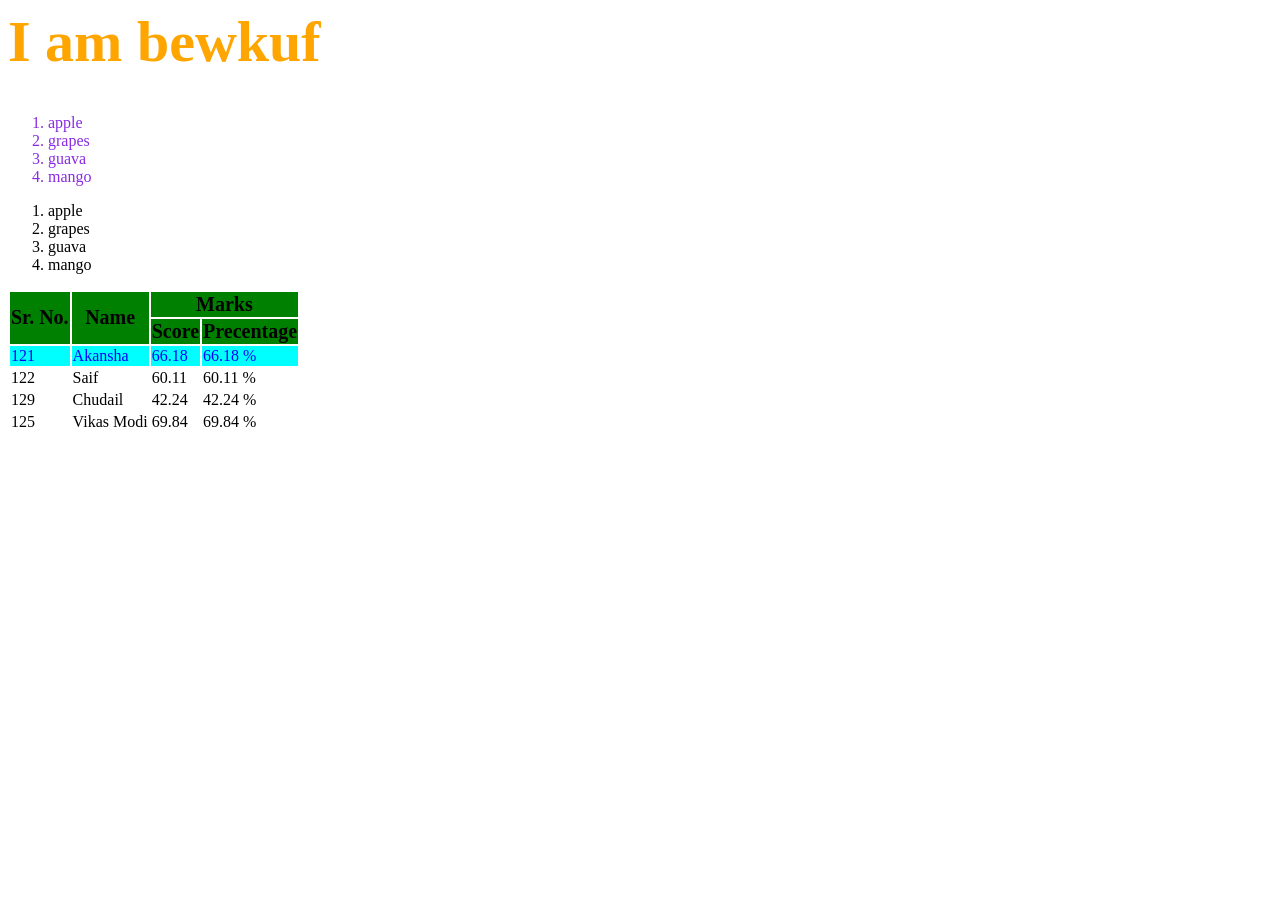
<file: about.html>
<html>

<head>
    <title>web development</title>
</head>

<body> 
    <h1 style="color: orange; font-size: 58px;">I am bewkuf</h1>
    <ul style="list-style-type:decimal; color:blueviolet; font-family: Georgia, 'Times New Roman', Times, serif;">
        <li>apple</li>
        <li>grapes</li>
        <li>guava</li>
        <li>mango</li>
    </ul>
    <ol>
        <li>apple</li>
        <li>grapes</li>
        <li>guava</li>
        <li>mango</li>
    </ol>
    <table>
        <thead style="background-color:green; font-size:20px">
            <tr>
                <th rowspan="2">Sr. No.</th>
                <th rowspan="2">Name</th>
                <th colspan="2">Marks</th>
            </tr>
            <tr>
                <th>Score</th>
                <th>Precentage</th>
            </tr>
        </thead>
        <tbody>
            <tr style="color: blue;background-color:aqua">
                <td>121</td>
                <td>Akansha</td>
                <td>66.18</td>
                <td>66.18 %</td>
            </tr>
            <tr>
                <td>122</td>
                <td>Saif</td>
                <td>60.11</td>
                <td>60.11 %</td>
            </tr>
            <tr>
                <td>129</td>
                <td>Chudail</td>
                <td>42.24</td>
                <td>42.24 %</td>
            </tr>
            <tr>
                <td>125</td>
                <td>Vikas Modi</td>
                <td>69.84</td>
                <td>69.84 %</td>
            </tr>
        </tbody>
    </table>
</body>

</html>
</file>
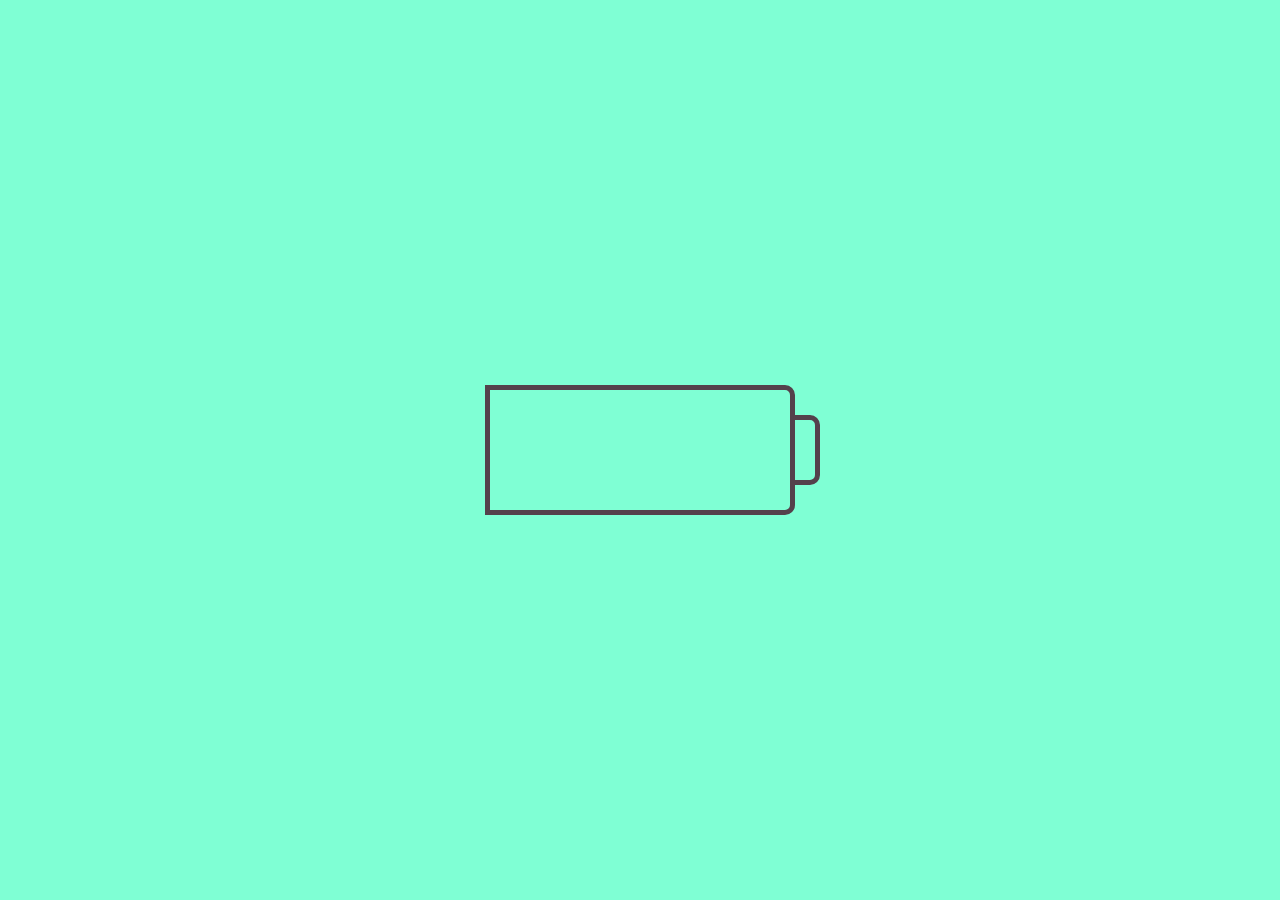
<file: battery charger.html>
<!DOCTYPE html>
<html lang="en">
<head>
    <meta charset="UTF-8">
    <meta http-equiv="X-UA-Compatible" content="IE=edge">
    <meta name="viewport" content="width=device-width, initial-scale=1.0">
    <title>Battery Charging</title>
    <link rel="stylesheet" href="battery charger.css">
</head>
<body>
    <div id="cool">
        <div class="battery"></div>
    </div>
</body>
</html>
</file>
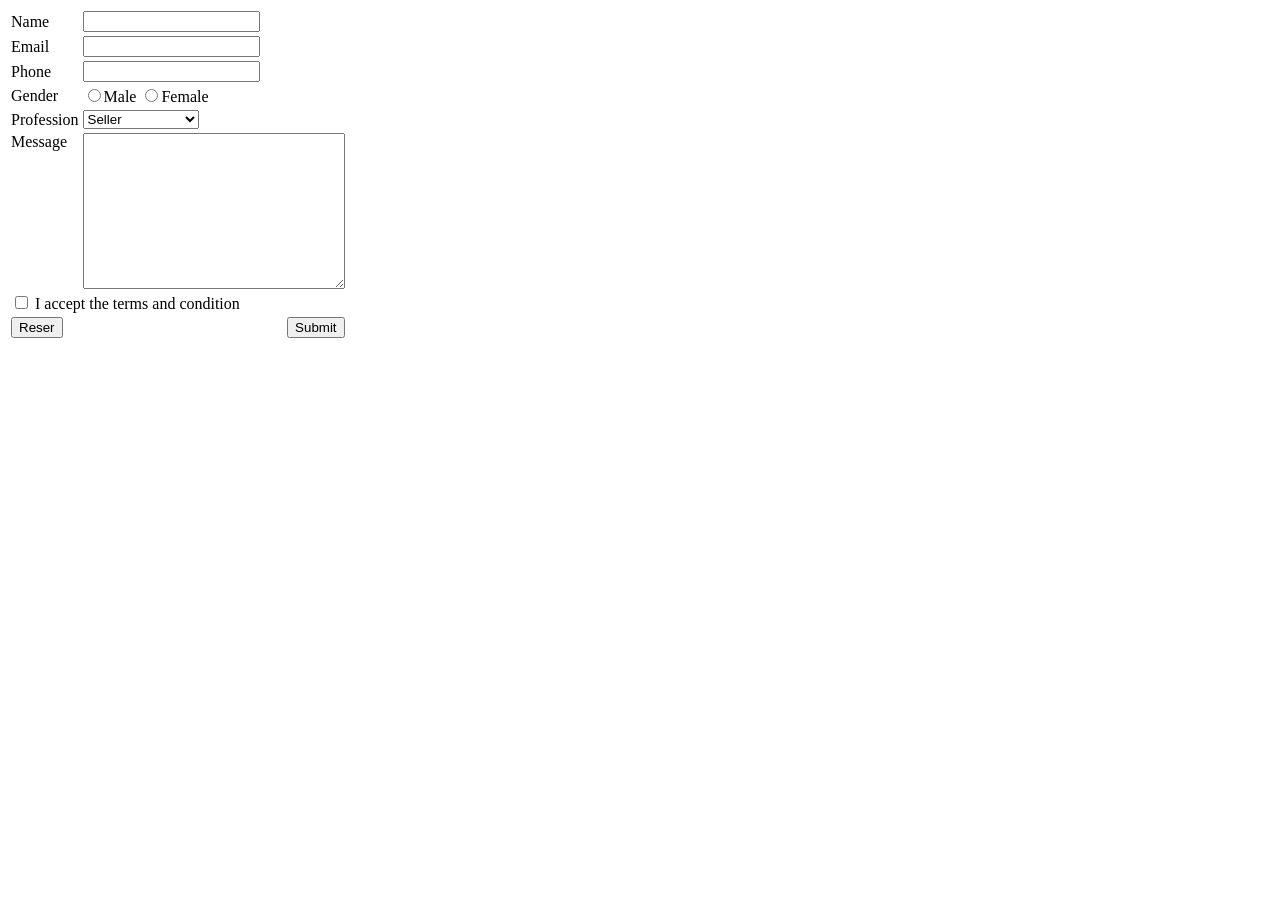
<file: contact form.html>
<html>
    <head>
        <title>Contact form</title>
    </head>
    <body>
        <form action="/" method="get">
            <table>
                <tbody>
                    <tr>
                        <td><label for="name">Name</label></td>
                        <td><input type="text" name="name" id="name" required></td>
                    </tr>
                    <tr>
                        <td><label for="email">Email</label></td>
                        <td><input type="email" name="email" id="email"></td>
                    </tr>
                    <tr>
                        <td><label for="phone">Phone</label></td>
                        <td><input type="tel" name="phone" id="phone" minlength="10" maxlength="10" required></td>
                    </tr>
                    <tr>
                        <td><label for=>Gender</label></td>
                        <td>
                            <input type="radio" name="gender" id="male">Male
                            <input type="radio" name="gender" id="female">Female
                        </td>
                    </tr>
                    <tr>
                        <td><label for="profession">Profession</label></td>
                        <td>
                            <select name="profession" id="profession">
                                <option value="seller">Seller</option>
                                <option value="shopkeeper">Shopkeeper</option>
                                <option value="student">Student</option>
                                <option value="house husband">House husband</option>
    
                            </select>
                        </td>
                    </tr>
                    <tr style="vertical-align: top;">
                        <td>
                            <label for="message">Message</label>
                        </td>
                        <td>
                            <textarea name="message" id="message" cols="30" rows="10"></textarea>
                        </td>
                    </tr>
                    <tr>
                        <td colspan="2">
                            <input type="checkbox" name="tnc" id="tnc">
                            <label for="tnc">I accept the terms and condition</label>
                        </td>
                    </tr>
                    <tr>
                        <td>
                            <button type="reset">Reser</button>
                        </td>
                        <td style="text-align: right;">
                            <button type="submit">Submit</button>
                        </td>
                    </tr>
                </tbody>
            </table>
        </form>
    </body>

</html>
</file>
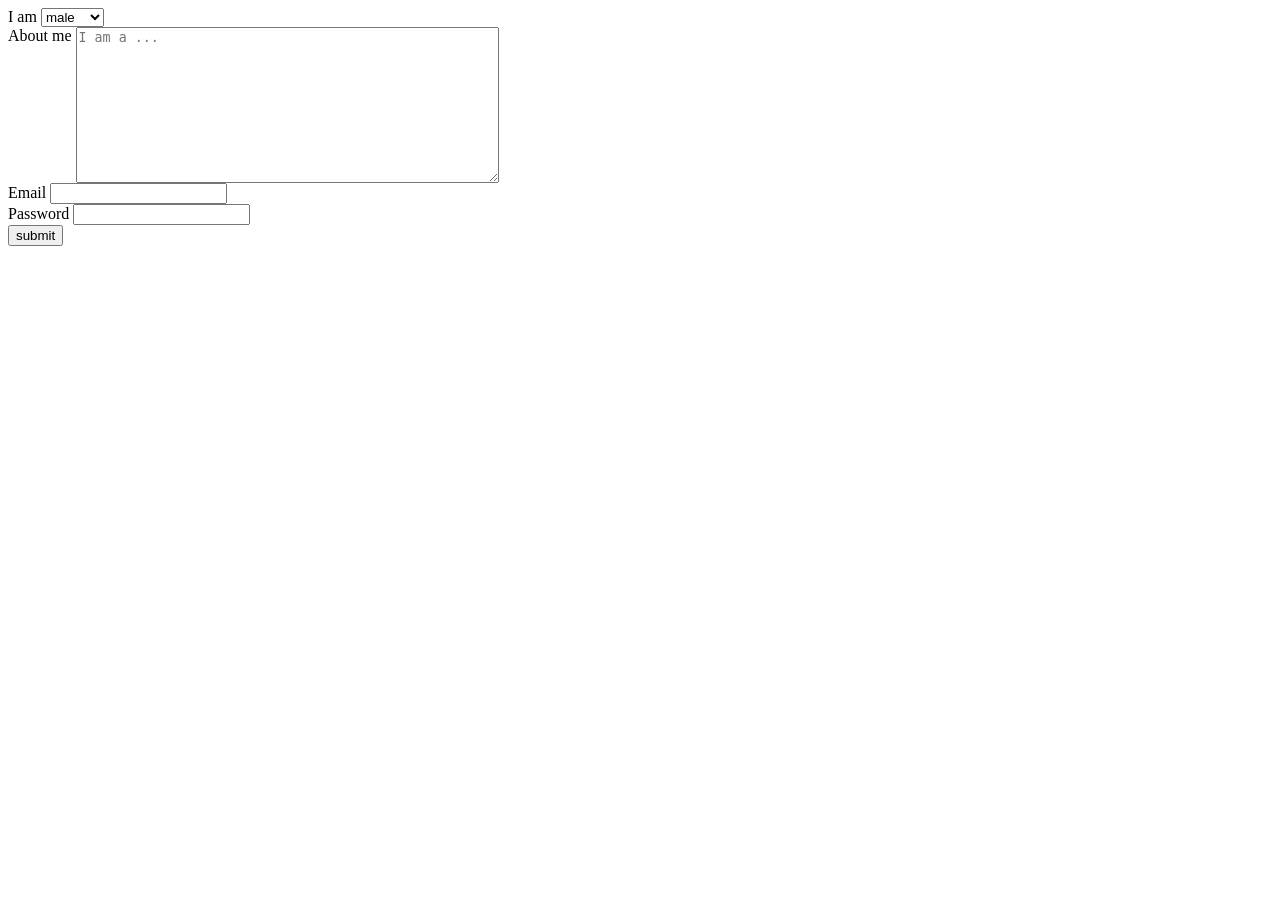
<file: form.html>
<html>
    <head>
        <title>Forms and Inputs</title>
    </head>
    <body>
        <form action="/" method="get">
            <!-- <div>
                <label for="name">Name</label>
                <input type="text" name="name" id="name">
            </div>
            <div>
                <label for="age">Age</label>
                <input type="number" name="age" id="age" min="18" max="35">
            </div>
            <div>
                <label for="date">Date</label>
                <input type="date" name="name" id="date">
            </div>
            <div>
                <label for="month">Month</label>
                <input type="month" name="month" id="month">
            </div>
            <div>
                <label for="week">Week</label>
                <input type="week" name="week" id="week">
            </div>
            <div>
                <label>Select Favorite Fruit</label>
                <input type="radio" name="any" id="apple">apple
                <input type="radio" name="any" id="banana">banana
                <input type="radio" name="any" id="grapes">grapes
            </div>

            <div>
                <label>Select Favorite Fruit</label>
                <input type="checkbox" name="any" id="apple">apple
                <input type="checkbox" name="any" id="banana">banana
                <input type="checkbox" name="any" id="grapes">grapes
            </div>
            <div>
                <label for="color">Select Favorite color</label>
                <input type="color" name="color" id="color" value="#ea1232">
            </div>
            <div>
                <label for="color">Select Favorite color</label>
                <input type="color" name="color" id="color" value="#4a1232">
            </div> -->
            <div>
                <label for="gender">I am</label>
                <select name="gender" id="gender">
                    <option value="male">male</option>
                    <option value="female">female</option>
                </select>
            </div>
            <div>
                <label for="about">About me</label>
                <textarea name="about" id="about" cols="50" rows="10" style="vertical-align:top;" placeholder="I am a ..." minlength="20" maxlength="55" required></textarea>
            </div>
            <div>
                <label for="email">Email</label>
                <input type="email" name="email" id="email">
            </div>
            <div>
                <label for="password">Password</label>
                <input type="password" name="password" id="password">
            </div>
            <div>
                <input type="submit" value="submit">
            </div>
        </form>
    </body>
 </html>
</file>
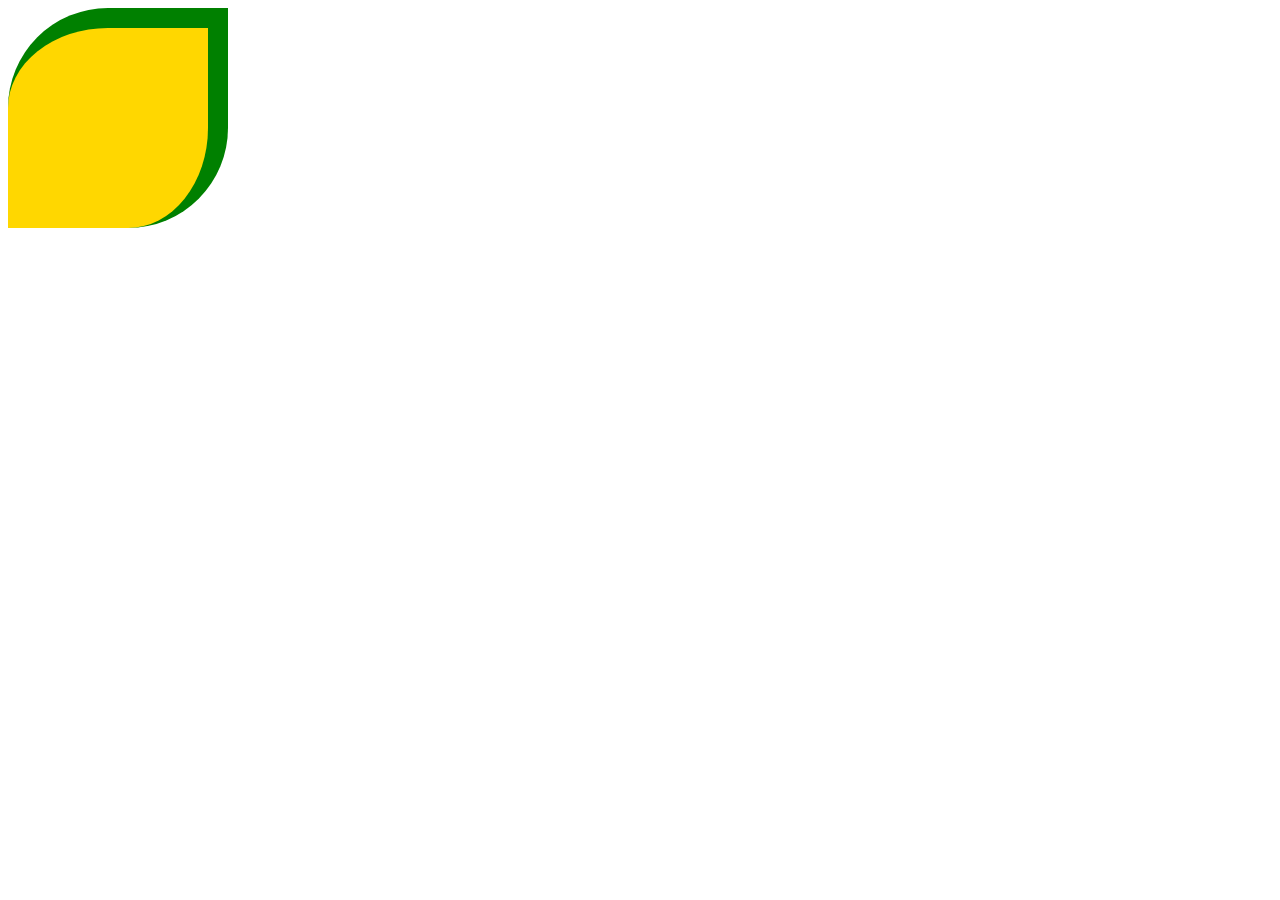
<file: service.html>
<html>
    <head>
        <title>
            Introduction to CSS
        </title>
        <link rel="stylesheet" href="service.css">
    </head>
    <body>
        <div id="any">
        </div>
    </body>
</html>
</file>
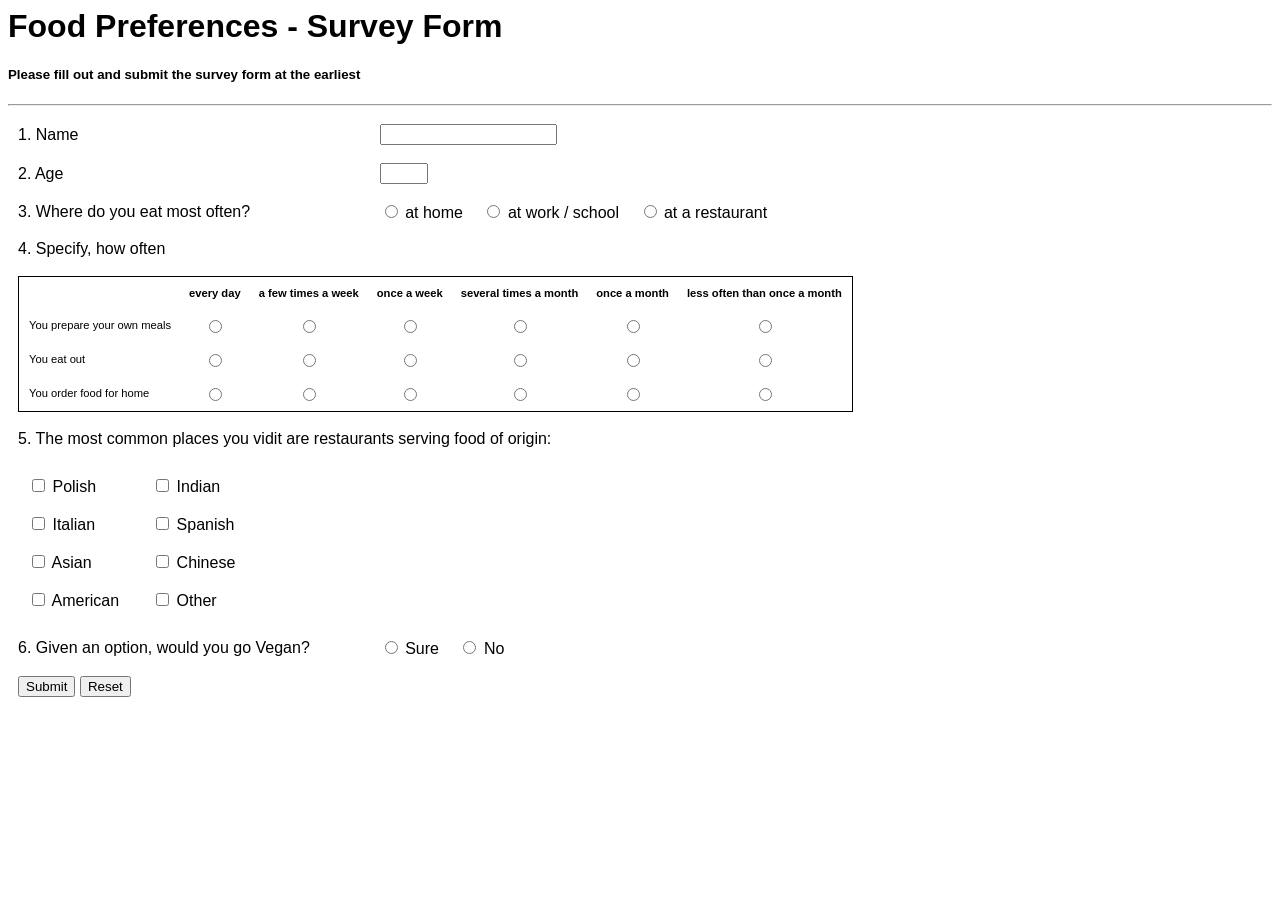
<file: survey form.html>
<html>
    <head>
        <title>
            Food Preferences - Survey Form
        </title>
        <link rel="stylesheet" href="survey form.css">
    </head>
    <body>
        <h1>Food Preferences - Survey Form</h1>
        <h5>Please fill out and submit the survey form at the earliest</h5>
        <hr>
        <form action="/" method="post">
            <table>
                <tr>
                    <td>1. Name </td>
                    <td><input type="text" name="user"></td>
                </tr>
                <tr>
                    <td>2. Age</td>
                    <td><input type="number" name="age" min="15" max="99"></td>
                </tr>
                <tr>
                    <td>3. Where do you eat most often?</td>
                    <td>
                        <input type="radio" name="location" id="home">
                        <label for="home">at home</label>

                        <input type="radio" name="location" id="work_or_school">
                        <label for="work_or_school">at work / school</label>

                        <input type="radio" name="location" id="restaurant">
                        <label for="restaurant">at a restaurant</label>
                    </td>
                </tr>
                <tr>
                    <td colspan="2">
                        4. Specify, how often
                    </td>
                </tr>
                <tr>
                    <td colspan="2">
                        <table class="boat">
                            <thead>
                                <th></th>
                                <th>every day</th>
                                <th>a few times a week</th>
                                <th>once a week</th>
                                <th>several times a month</th>
                                <th>once a month</th>
                                <th>less often than once a month</th>
                            </thead>
                            <tbody>
                                <tr>
                                    <td>You prepare your own meals</td>
                                    <td style="text-align: center;"><input type="radio" name="you_prepare" value="every day"></td>
                                    <td style="text-align: center;"><input type="radio" name="you_prepare" value="a few times a week"></td>
                                    <td style="text-align: center;"><input type="radio" name="you_prepare" value="once a week"></td>
                                    <td style="text-align: center;"><input type="radio" name="you_prepare" value="several times a month"></td>
                                    <td style="text-align: center;"><input type="radio" name="you_prepare" value="once a month"></td>
                                    <td style="text-align: center;"><input type="radio" name="you_prepare" value="less often than once a month"></td>
                                </tr>
                                <tr>
                                    <td>You eat out</td>
                                    <td style="text-align: center;"><input type="radio" name="uou_eat_out" value="every day"></td>
                                    <td style="text-align: center;"><input type="radio" name="uou_eat_out" value="a few times a week"></td>
                                    <td style="text-align: center;"><input type="radio" name="uou_eat_out" value="once a week"></td>
                                    <td style="text-align: center;"><input type="radio" name="uou_eat_out" value="several times a month"></td>
                                    <td style="text-align: center;"><input type="radio" name="uou_eat_out" value="once a month"></td>
                                    <td style="text-align: center;"><input type="radio" name="uou_eat_out" value="less often than once a month"></td>
                                </tr>
                                <tr>
                                    <td>You order food for home</td>
                                    <td style="text-align: center;"><input type="radio" name="you_order_food" value="every day"></td>
                                    <td style="text-align: center;"><input type="radio" name="you_order_food" value="a few times a week"></td>
                                    <td style="text-align: center;"><input type="radio" name="you_order_food" value="once a week"></td>
                                    <td style="text-align: center;"><input type="radio" name="you_order_food" value="several times a month"></td>
                                    <td style="text-align: center;"><input type="radio" name="you_order_food" value="once a month"></td>
                                    <td style="text-align: center;"><input type="radio" name="you_order_food" value="less often than once a month"></td>
                                </tr>
                            </tbody>
                        </table>
                    </td>
                </tr>
                <tr>
                    <td colspan="2">5. The most common places you vidit are restaurants serving food of origin:</td>
                </tr>
                <tr>
                    <td colspan="2">
                        <table>
                            <tr>
                                <td>
                                    <input type="checkbox" name="food_origin_preference" id="polish">
                                    <label for="polish">Polish</label>
                                </td>
                                <td>
                                    <input type="checkbox" name="food_origin_preference" id="indian">
                                    <label for="indian">Indian</label>
                                </td>
                            </tr>
                            <tr>
                                <td>
                                    <input type="checkbox" name="food_origin_preference" id="italian">
                                    <label for="italian">Italian</label>
                                </td>
                                <td>
                                    <input type="checkbox" name="food_origin_preference" id="spanish">
                                    <label for="spanish">Spanish</label>
                                </td>
                            </tr>
                            <tr>
                                <td>
                                    <input type="checkbox" name="food_origin_preference" id="asian">
                                    <label for="asian">Asian</label>
                                </td>
                                <td>
                                    <input type="checkbox" name="food_origin_preference" id="Chinese">
                                    <label for="Chinese">Chinese</label>
                                </td>
                            </tr>
                            <tr>
                                <td>
                                    <input type="checkbox" name="food_origin_preference" id="American">
                                    <label for="American">American</label>
                                </td>
                                <td>
                                    <input type="checkbox" name="food_origin_preference" id="Other">
                                    <label for="Other">Other</label>
                                </td>
                            </tr>
                        </table>
                    </td>
                </tr>
                <tr>
                    <td>6. Given an option, would you go Vegan?</td>
                    <td>
                        <input type="radio" name="vegan" id="vegan">
                        <label for="vegan">Sure</label>
                        <input type="radio" name="vegan" id="no">
                        <label for="no">No</label>
                    </td>
                </tr>
                <tr>
                    <td>
                        <button type="submit">Submit</button>
                        <button type="reset">Reset</button>
                    </td>
                </tr>
            </table>
        </form>
    </body>
</html>
</file>
<file: battery charger.css>
* {
    margin: 0;
    padding: 0;
    background-color: aquamarine;

}
body{
    height: 100vh;
    width: 100vw;
    display: flex;
    align-items: center;
    justify-content: center;
}

#cool {
    width: 300px;
    height: 120px;
    border: 5px solid #54414b;
    border-top-right-radius: 10px;
    border-bottom-right-radius: 10px;
    position: relative;
}
.battery::after{
    content: "";
    position:absolute;
    height: 60px;
    width: 20px;
    border: 5px solid #54414b;
    border-top-right-radius: 10px;
    border-bottom-right-radius: 10px;
    top: 50%;
    transform: translateY(-50%);
    right: -30px;
}

.battery::before{
    position:absolute;
    content: "";
    top: 0;
    left: 0;
    height: 100%;
    width: 0;
    background-color: #2fa542;
    animation: charging 10s linear infinite;
}
@keyframes charging {
    from {
        width: 0;
    }
    to {
        width: 100%;
    }
}
</file>
<file: service.css>
#any {

    width: 200px;

    height: 200px;

    background-color: gold;

    border-top-left-radius: 100px;

    border-bottom-right-radius: 100px;

    border-top: 20px solid green;

    border-right: 20px solid green;

}
</file>
<file: survey form.css>
* {
    font-family: Verdana, Geneva, Tahoma, sans-serif;
}
th,td {
    padding: 8px;
}
label {
    margin-right: 15px;
}
.boat {
    font-size: 0.7em;
    border: 1px solid;
}
</file>
